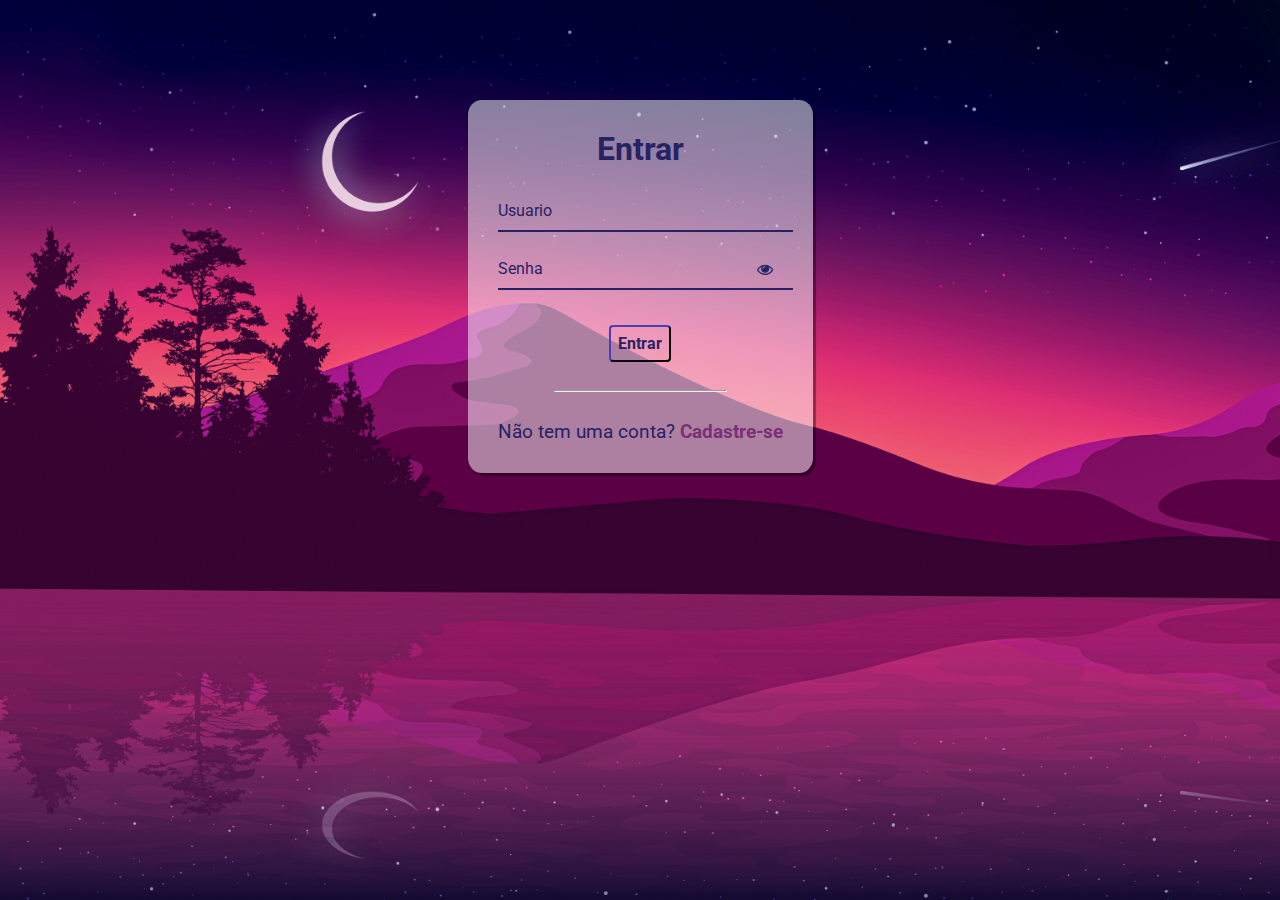
<file: NightNET/html/index.html>
<!DOCTYPE html>
<html lang="pt-br">
  <head>
    <meta charset="UTF-8" />
    <meta http-equiv="X-UA-Compatible" content="IE=edge" />
    <meta name="viewport" content="width=device-width, initial-scale=1.0" />
    <link
      rel="stylesheet"
      href="https://stackpath.bootstrapcdn.com/font-awesome/4.7.0/css/font-awesome.min.css"
    />
    <link rel="stylesheet" href="../css/style.css" />
    <title>Singin</title>
  </head>
  <body>
    <div class="container">
      <div class="card">
        <h1>Entrar</h1>

        <div id="msgError"></div>

        <div class="label-float">
          <input type="text" id="usuario" paceholder="" required />
          <label id="userLabel" for="usuario">Usuario</label>
        </div>

        <div class="label-float">
          <input type="password" id="senha" paceholder="" required />
          <label id="senhaLabel" for="senha">Senha</label>
          <i class="fa fa-eye" aria-hidden="true"></i>
        </div>

        <div class="justify-center">
          <button onclick="entrar()">Entrar</button>
        </div>

        <div class="justify-center">
          <hr />
        </div>

        <p>
          Não tem uma conta?
          <a href="/html/signup.html">
            Cadastre-se
          </a>
        </p>
      </div>
    </div>

    <script src="../js/script.js"></script>
  </body>
</html>
</file>
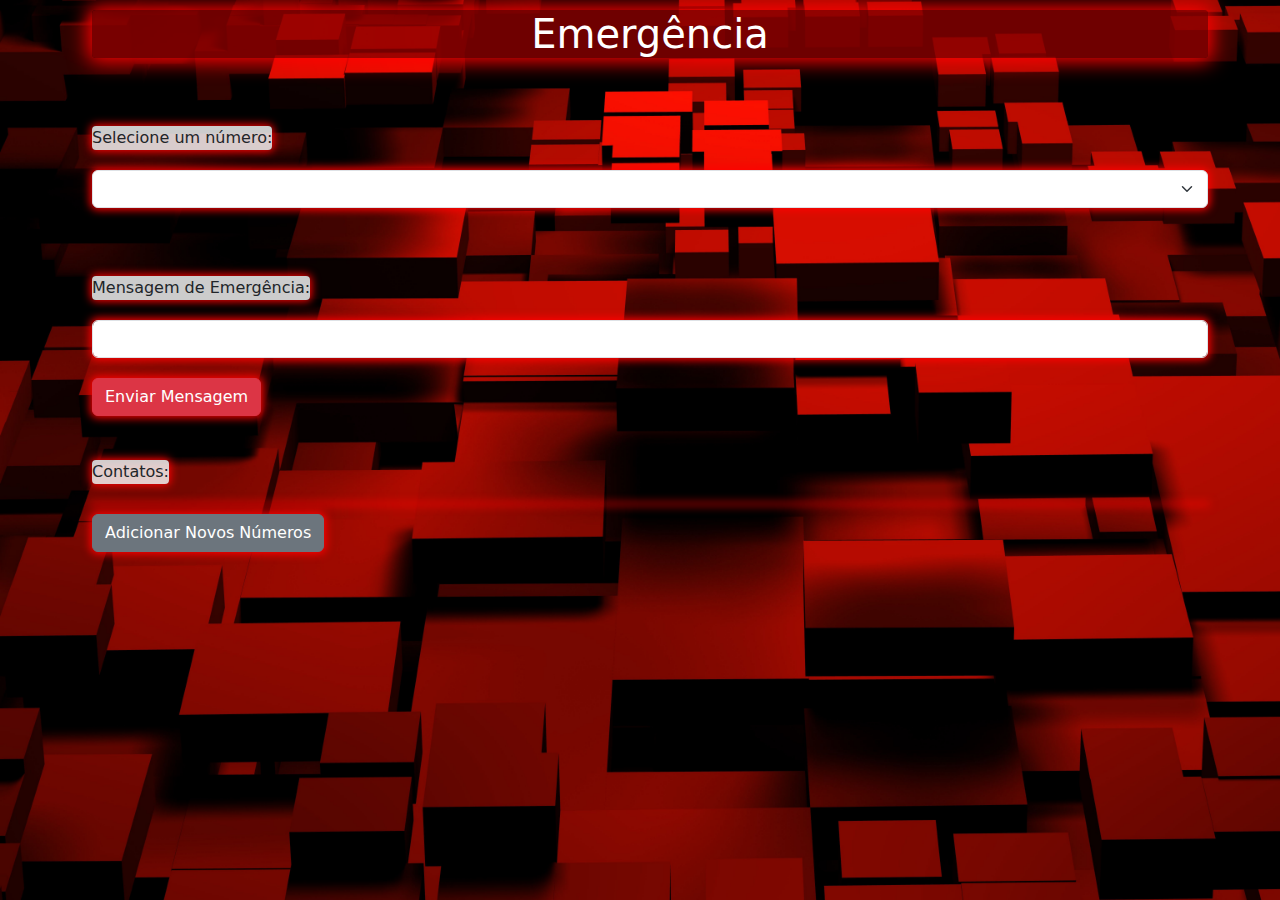
<file: NightNET/NightNET - Entrega Sprint 3 - Melhorado/html/index.html>
<!DOCTYPE html>
<html lang="pt-br">
<head>
    <meta charset="UTF-8">
    <meta name="viewport" content="width=device-width, initial-scale=1.0">
    <title>Mensagem de Emergência</title>
    <link href="https://cdn.jsdelivr.net/npm/bootstrap@5.0.0-beta2/dist/css/bootstrap.min.css" rel="stylesheet">
    <link href="../css/style.css" rel="stylesheet">
</head>
<body>

<div class="container">
    <h1>Emergência</h1>

    <br><br>

    <div class="form-group">
        <label for="numero">Selecione um número:</label>
        <select id="numero" class="form-select custom-select">
            <option value="" disabled selected hidden>Selecione uma opção</option>
            <option value="0">Os Números Adicionados Aparecerão Aqui:</option>
        </select>
    </div>

    <br><br>

    <div class="form-group">
        <label for="inputMensagem">Mensagem de Emergência:</label>
        <input type="text" id="inputMensagem" class="form-control custom-input">
    </div>

    <button onclick="realizarChamada()" class="btn btn-danger">Enviar Mensagem</button>

    <br><br>

    <label>Contatos:</label>
    <ul id="listaNumeros"></ul>

    <a href="adicionarNumeros.html" class="btn btn-secondary" style="margin: 10px; box-shadow: 0 0 0.5em 0.1em red;">Adicionar Novos Números</a>
</div>

<script src="../js/script.js"></script>

</body>
</html>
</file>
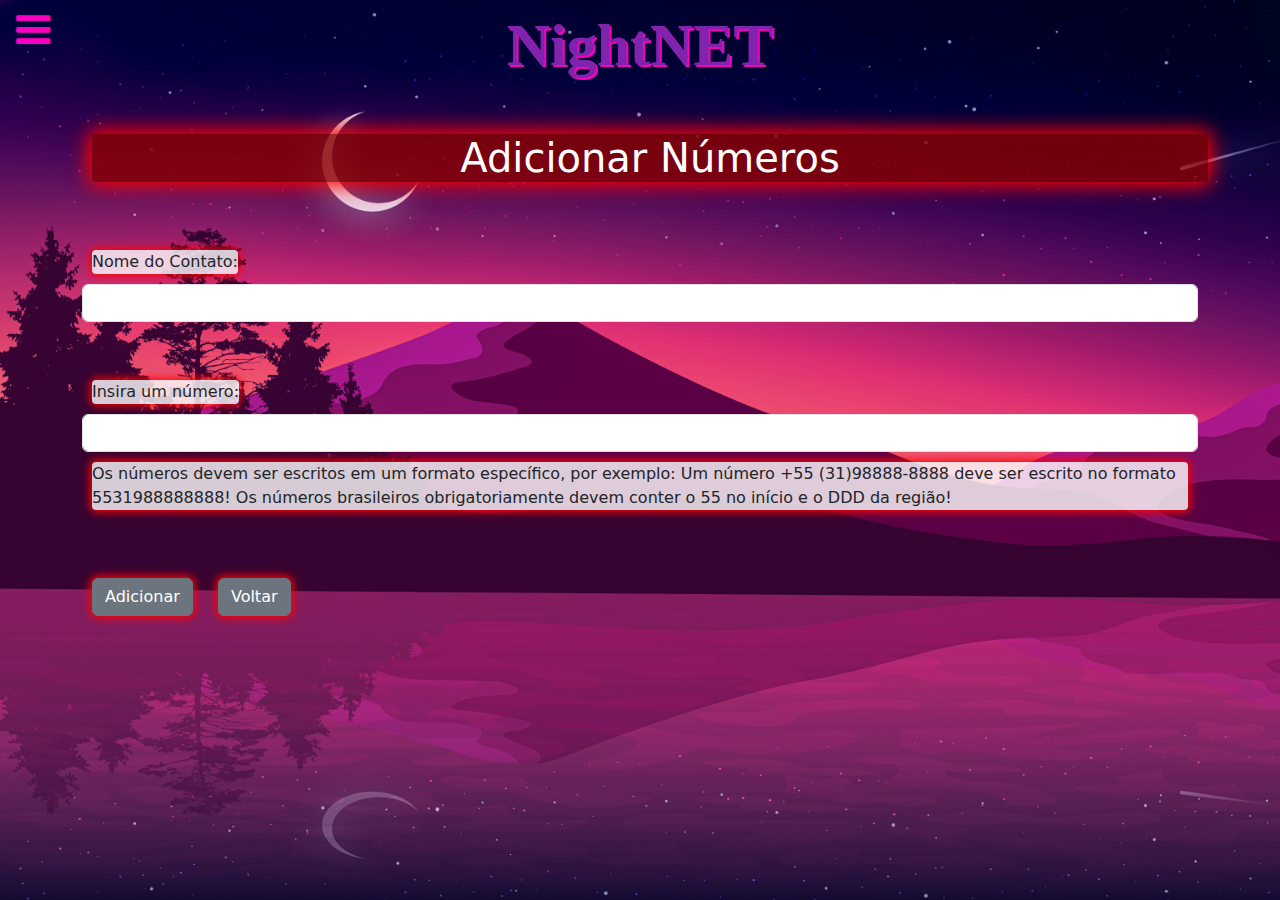
<file: NightNET/html/addnumber.html>
<!DOCTYPE html>
<html lang="pt-br">
<head>
    <meta charset="UTF-8">
    <meta name="viewport" content="width=device-width, initial-scale=1.0">
    <title>Adicionar Números</title>
    <link href="https://cdn.jsdelivr.net/npm/bootstrap@5.0.0-beta2/dist/css/bootstrap.min.css" rel="stylesheet">
    <link rel="stylesheet" href="https://cdnjs.cloudflare.com/ajax/libs/font-awesome/4.7.0/css/font-awesome.min.css">
    <link crossorigin="anonymous" href="https://cdn.jsdelivr.net/npm/bootstrap@5.3.0-alpha3/dist/css/bootstrap.min.css" integrity="sha384-KK94CHFLLe+nY2dmCWGMq91rCGa5gtU4mk92HdvYe+M/SXH301p5ILy+dN9+nJOZ" rel="stylesheet">
    <link href="../css/emergency.css" rel="stylesheet">
    <svg id="blob" viewBox="0 0 200 200" xmlns="http://www.w3.org/2000/svg">
        <path fill="#5A279090" d="M34,-60.2C42.4,-54.1,46.4,-41.6,53.9,-30.5C61.3,-19.4,72.2,-9.7,77.9,3.3C83.6,16.3,84,32.5,76,42.6C67.9,52.6,51.4,56.5,37.3,64.8C23.2,73.2,11.6,86.1,-1.4,88.5C-14.4,90.9,-28.8,82.9,-38.4,71.9C-48,61,-52.7,47.1,-62.2,34.6C-71.6,22.1,-85.8,11.1,-89.3,-2C-92.9,-15.1,-85.8,-30.3,-73.6,-38.1C-61.5,-45.9,-44.2,-46.4,-31.1,-49.7C-18,-53.1,-9,-59.4,1.9,-62.6C12.8,-65.9,25.6,-66.3,34,-60.2Z" transform="translate(100 100)" />
    </svg>
</head>

<header>
    <nav>
      <a href="javascript:void(0);" class="icon" onClick="toggle()">
        <i class="fa fa-bars"></i>
      </a>

      <div id="links">
          <a href="../html/home.html">Página Principal</a>
          <a href="../html/addfriend.html">Adicionar Amigos</a>
          <a href="../html/event.html">Procurar Eventos</a>
          <a href="../html/map.html">Mapa</a>
          <a href="../html/chat.html">Chats</a>
          <a href="../html/emergency.html">Emergência</a>
          <a href="../html/index.html">Logout</a>
      </div>
      
      <div id="name">
        <p>NightNET</p>
      </div>
    </nav>
</header>
<br>
  
<body>
<div class="container">
    <h1>Adicionar Números</h1>

    <br><br>

    <div class="form-group">
        <label for="inputIndice">Nome do Contato:</label>
        <input type="text" id="inputIndice" class="form-control">
    </div>

    <br><br>

    <div class="form-group">
        <label for="inputNumero">Insira um número:</label>
        <input type="text" id="inputNumero" class="form-control">
        <p id="explica">Os números devem ser escritos em um formato específico, por exemplo: Um número +55 (31)98888-8888 deve ser escrito no formato 5531988888888! Os números brasileiros obrigatoriamente devem conter o 55 no início e o DDD da região!</p>
    </div>

    <br><br>

    <button onclick="adicionarNumero()" class="btn btn-secondary">Adicionar</button>

    <a href="../html/emergency.html" class="btn btn-secondary" style="margin: 10px; box-shadow: 0 0 0.5em 0.1em red;">Voltar</a>

    <div class="form-group">
        <label class="noDisplay" for="numero">Selecione um número:</label>
        <select class="noDisplay form-select" id="numero">
            <option value="" disabled selected hidden>Selecione uma opção</option>
            <option value="0">Os Números Adicionados Aparecerão Aqui</option>
        </select>
    </div>

    <br><br>

    <ul class="noDisplay" id="listaNumeros"></ul>
</div>

<script src="../js/script.js"></script>
<script src="../js/emergency.js"></script>
</body>
</html>
</file>
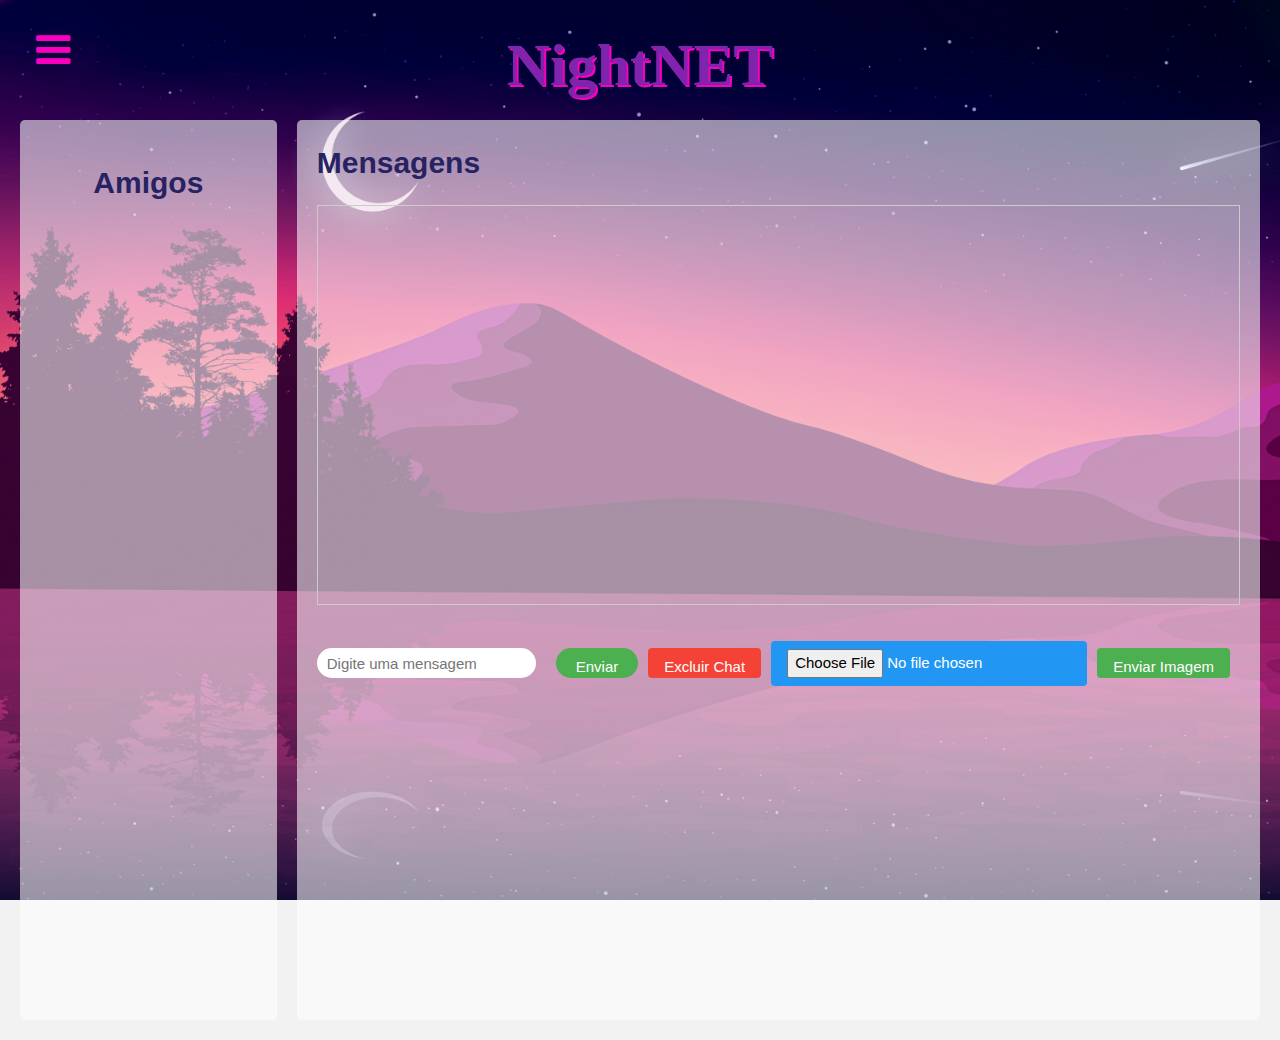
<file: NightNET/html/chat.html>
<!DOCTYPE html>
<html>
<head>
  <title>Chat</title>
  <link rel="stylesheet" href="https://www.w3schools.com/w3css/4/w3.css">
    <link rel="stylesheet" href="https://www.w3schools.com/lib/w3-theme-purle.css">
  <link rel="stylesheet" href="https://cdnjs.cloudflare.com/ajax/libs/font-awesome/4.7.0/css/font-awesome.min.css">
  <link rel="stylesheet" type="text/css" href="../css/chat.css">
  <svg id="blob" viewBox="0 0 200 200" xmlns="http://www.w3.org/2000/svg">
    <path fill="#5A279090" d="M34,-60.2C42.4,-54.1,46.4,-41.6,53.9,-30.5C61.3,-19.4,72.2,-9.7,77.9,3.3C83.6,16.3,84,32.5,76,42.6C67.9,52.6,51.4,56.5,37.3,64.8C23.2,73.2,11.6,86.1,-1.4,88.5C-14.4,90.9,-28.8,82.9,-38.4,71.9C-48,61,-52.7,47.1,-62.2,34.6C-71.6,22.1,-85.8,11.1,-89.3,-2C-92.9,-15.1,-85.8,-30.3,-73.6,-38.1C-61.5,-45.9,-44.2,-46.4,-31.1,-49.7C-18,-53.1,-9,-59.4,1.9,-62.6C12.8,-65.9,25.6,-66.3,34,-60.2Z" transform="translate(100 100)" />
  </svg>
</head>
<header>
  <nav>
    <a href="javascript:void(0);" class="icon" onClick="toggle()">
      <i class="fa fa-bars"></i>
    </a>

    <div id="links">
        <a href="../html/home.html">Página Principal</a>
        <a href="../html/addfriend.html">Adicionar Amigos</a>
        <a href="../html/event.html">Procurar Eventos</a>
        <a href="../html/map.html">Mapa</a>
        <a href="../html/chat.html">Chats</a>
        <a href="../html/emergency.html">Emergência</a>
        <a href="../html/index.html">Logout</a>
    </div>
    
    <div id="name">
      <p>NightNET</p>
    </div>
  </nav>
</header>
<body>
  <div class="container">
    <div class="sidebar" style="background-color: #ffffff90;">
      <div class="profile">
      </div>
      <h1 style="font-weight: bolder; font-size: 30px; text-align: center; font-family: 'Arial', sans-serif; color: #272262;">Amigos</h1>
      <ul style="font-weight: bolder; font-size: 20px; font-family: 'Arial', sans-serif; color: #5A2790;" id="friendList"></ul>
    </div>

    <div class="main" style="background-color: #ffffff90;">
      <div class="header">
        <div class="call-buttons">
          <h1 style="font-weight: bolder; font-size: 30px; text-align: center; font-family: 'Arial', sans-serif; color: #272262;">Mensagens</h1> 
        </div>
      </div>
      <div id="messages"></div>

      <div id="messageInputContainer">
        <input type="text" id="messageInput" placeholder="Digite uma mensagem">
        <button class="w3-button w3-green w3-section w3-round" id="sendButton">Enviar</button>
        <button class="w3-button w3-red w3-section w3-round" style="margin: 10px;" id="deleteChatButton" data-friend-name="">Excluir Chat</button>
        <input class="w3-button w3-blue w3-section w3-round" type="file" id="imageInput" accept="image/*">
        <button class="w3-button w3-green w3-section w3-round" id="sendImageButton" style="margin: 10px;">Enviar Imagem</button>
      </div>
    </div>
  </div>

  <script src="../js/addfriend.js"></script>
  <script src="../js/chat.js"></script>
</body>
</html>
</file>
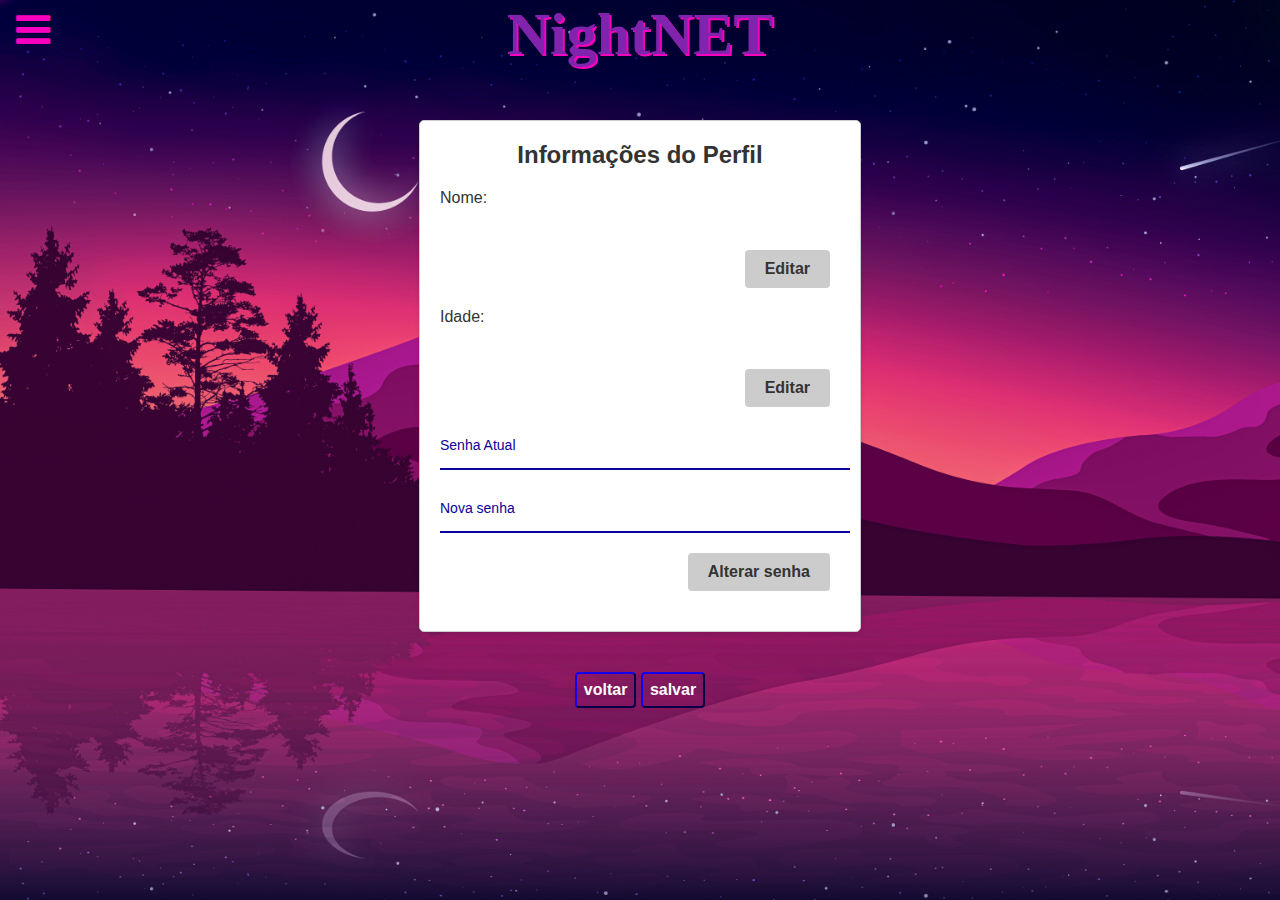
<file: NightNET/html/edit.html>
<!DOCTYPE html>
<html>
<head>
    <link rel="stylesheet" href="../css/edit.css" />
    <title>Perfil</title>
    <link rel="stylesheet" href="https://cdnjs.cloudflare.com/ajax/libs/font-awesome/4.7.0/css/font-awesome.min.css">
    <svg id="blob" viewBox="0 0 200 200" xmlns="http://www.w3.org/2000/svg">
        <path fill="#5A279090" d="M34,-60.2C42.4,-54.1,46.4,-41.6,53.9,-30.5C61.3,-19.4,72.2,-9.7,77.9,3.3C83.6,16.3,84,32.5,76,42.6C67.9,52.6,51.4,56.5,37.3,64.8C23.2,73.2,11.6,86.1,-1.4,88.5C-14.4,90.9,-28.8,82.9,-38.4,71.9C-48,61,-52.7,47.1,-62.2,34.6C-71.6,22.1,-85.8,11.1,-89.3,-2C-92.9,-15.1,-85.8,-30.3,-73.6,-38.1C-61.5,-45.9,-44.2,-46.4,-31.1,-49.7C-18,-53.1,-9,-59.4,1.9,-62.6C12.8,-65.9,25.6,-66.3,34,-60.2Z" transform="translate(100 100)" />
    </svg>
</head>
<header>
    <nav>
      <a href="javascript:void(0);" class="icon" onClick="toggle()">
        <i class="fa fa-bars"></i>
      </a>

      <div id="links">
          <a href="../html/home.html">Página Principal</a>
          <a href="../html/addfriend.html">Adicionar Amigos</a>
          <a href="../html/event.html">Procurar Eventos</a>
          <a href="../html/map.html">Mapa</a>
          <a href="../html/chat.html">Chats</a>
          <a href="../html/emergency.html">Emergência</a>
          <a href="../html/index.html">Logout</a>
      </div>
      
      <div id="name">
        <p>NightNET</p>
      </div>
    </nav>
</header>
<body>
    <div class="profile">
        <h2>Informações do Perfil</h2>

        <div class="field-container">
            <label for="nome">Nome:</label>
            <span id="nome"></span>
            <button onclick="editField('nome')">Editar</button>
        </div>

        <div class="field-container">
            <label for="idade">Idade:</label>
            <span id="idade"></span>
            <button onclick="editField('idade')">Editar</button>
        </div>

        <div class="field-container">
            <div class="label-float">
                <label id="senhaV">Senha Atual</label>
                <input type="text" id="senhaAtual" placeholder="" required />
            </div>
        </div>

        <div class="field-container">
            <div class="label-float">
                <label id="senhaN">Nova senha</label>
                <input type="text" id="senhaNova" placeholder="" required />
            </div>
        </div>

        <button onclick="senha()">Alterar senha</button>
    </div>

    <div class="centralizar-botoes">
        <button onclick="voltar()" style="color: #FFF;">voltar</button>
        <button onclick="salvar()" style="color: #FFF;">salvar</button>
    </div>
      

    <script src="../js/edit.js"></script>
</body>
</html>
</file>
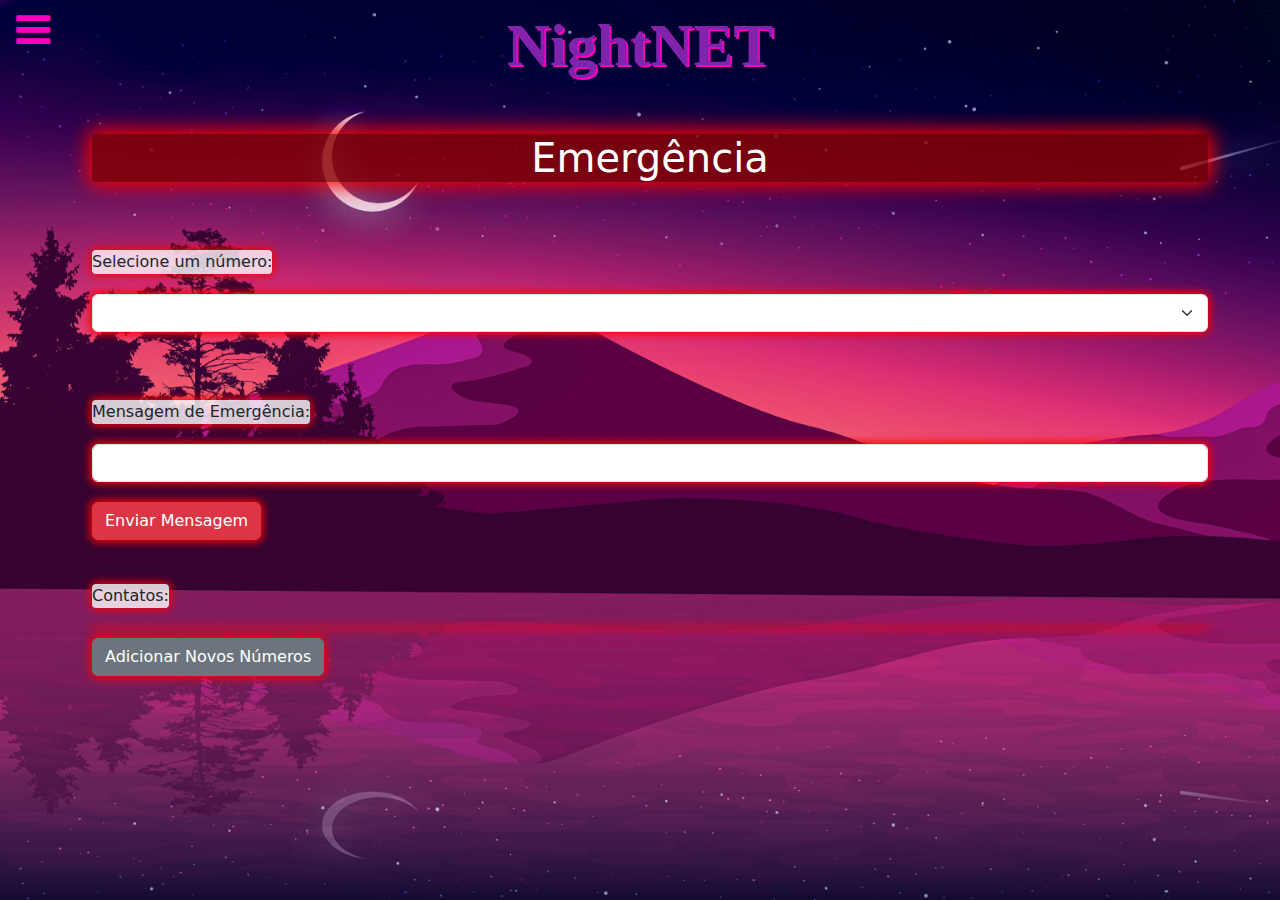
<file: NightNET/html/emergency.html>
<!DOCTYPE html>
<html lang="pt-br">
<head>
    <meta charset="UTF-8">
    <meta name="viewport" content="width=device-width, initial-scale=1.0">
    <title>Mensagem de Emergência</title>
    <link href="https://cdn.jsdelivr.net/npm/bootstrap@5.0.0-beta2/dist/css/bootstrap.min.css" rel="stylesheet">
    <link href="../css/emergency.css" rel="stylesheet">
    <link rel="stylesheet" href="https://cdnjs.cloudflare.com/ajax/libs/font-awesome/4.7.0/css/font-awesome.min.css">
    <link crossorigin="anonymous" href="https://cdn.jsdelivr.net/npm/bootstrap@5.3.0-alpha3/dist/css/bootstrap.min.css" integrity="sha384-KK94CHFLLe+nY2dmCWGMq91rCGa5gtU4mk92HdvYe+M/SXH301p5ILy+dN9+nJOZ" rel="stylesheet">
    <svg id="blob" viewBox="0 0 200 200" xmlns="http://www.w3.org/2000/svg">
        <path fill="#5A279090" d="M34,-60.2C42.4,-54.1,46.4,-41.6,53.9,-30.5C61.3,-19.4,72.2,-9.7,77.9,3.3C83.6,16.3,84,32.5,76,42.6C67.9,52.6,51.4,56.5,37.3,64.8C23.2,73.2,11.6,86.1,-1.4,88.5C-14.4,90.9,-28.8,82.9,-38.4,71.9C-48,61,-52.7,47.1,-62.2,34.6C-71.6,22.1,-85.8,11.1,-89.3,-2C-92.9,-15.1,-85.8,-30.3,-73.6,-38.1C-61.5,-45.9,-44.2,-46.4,-31.1,-49.7C-18,-53.1,-9,-59.4,1.9,-62.6C12.8,-65.9,25.6,-66.3,34,-60.2Z" transform="translate(100 100)" />
    </svg>
</head>

<header>
  <nav>
    <a href="javascript:void(0);" class="icon" onClick="toggle()">
      <i class="fa fa-bars"></i>
    </a>

    <div id="links">
        <a href="../html/home.html">Página Principal</a>
        <a href="../html/addfriend.html">Adicionar Amigos</a>
        <a href="../html/event.html">Procurar Eventos</a>
        <a href="../html/map.html">Mapa</a>
        <a href="../html/chat.html">Chats</a>
        <a href="../html/emergency.html">Emergência</a>
        <a href="../html/index.html">Logout</a>
    </div>
    
    <div id="name">
      <p>NightNET</p>
    </div>
  </nav>
</header>
<br>

<div class="container">
    <h1>Emergência</h1>

    <br><br>

    <div class="form-group">
        <label for="numero">Selecione um número:</label>
        <select id="numero" class="form-select custom-select">
            <option value="" disabled selected hidden>Selecione uma opção</option>
            <option value="0">Os Números Adicionados Aparecerão Aqui:</option>
        </select>
    </div>

    <br><br>

    <div class="form-group">
        <label for="inputMensagem">Mensagem de Emergência:</label>
        <input type="text" id="inputMensagem" class="form-control custom-input">
    </div>

    <button onclick="realizarChamada()" class="btn btn-danger">Enviar Mensagem</button>

    <br><br>

    <label>Contatos:</label>
    <ul id="listaNumeros"></ul>

    <a href="addnumber.html" class="btn btn-secondary" style="margin: 10px; box-shadow: 0 0 0.5em 0.1em red;">Adicionar Novos Números</a>
</div>

<script src="../js/script.js"></script>
<script src="../js/emergency.js"></script>

</body>
</html>
</file>
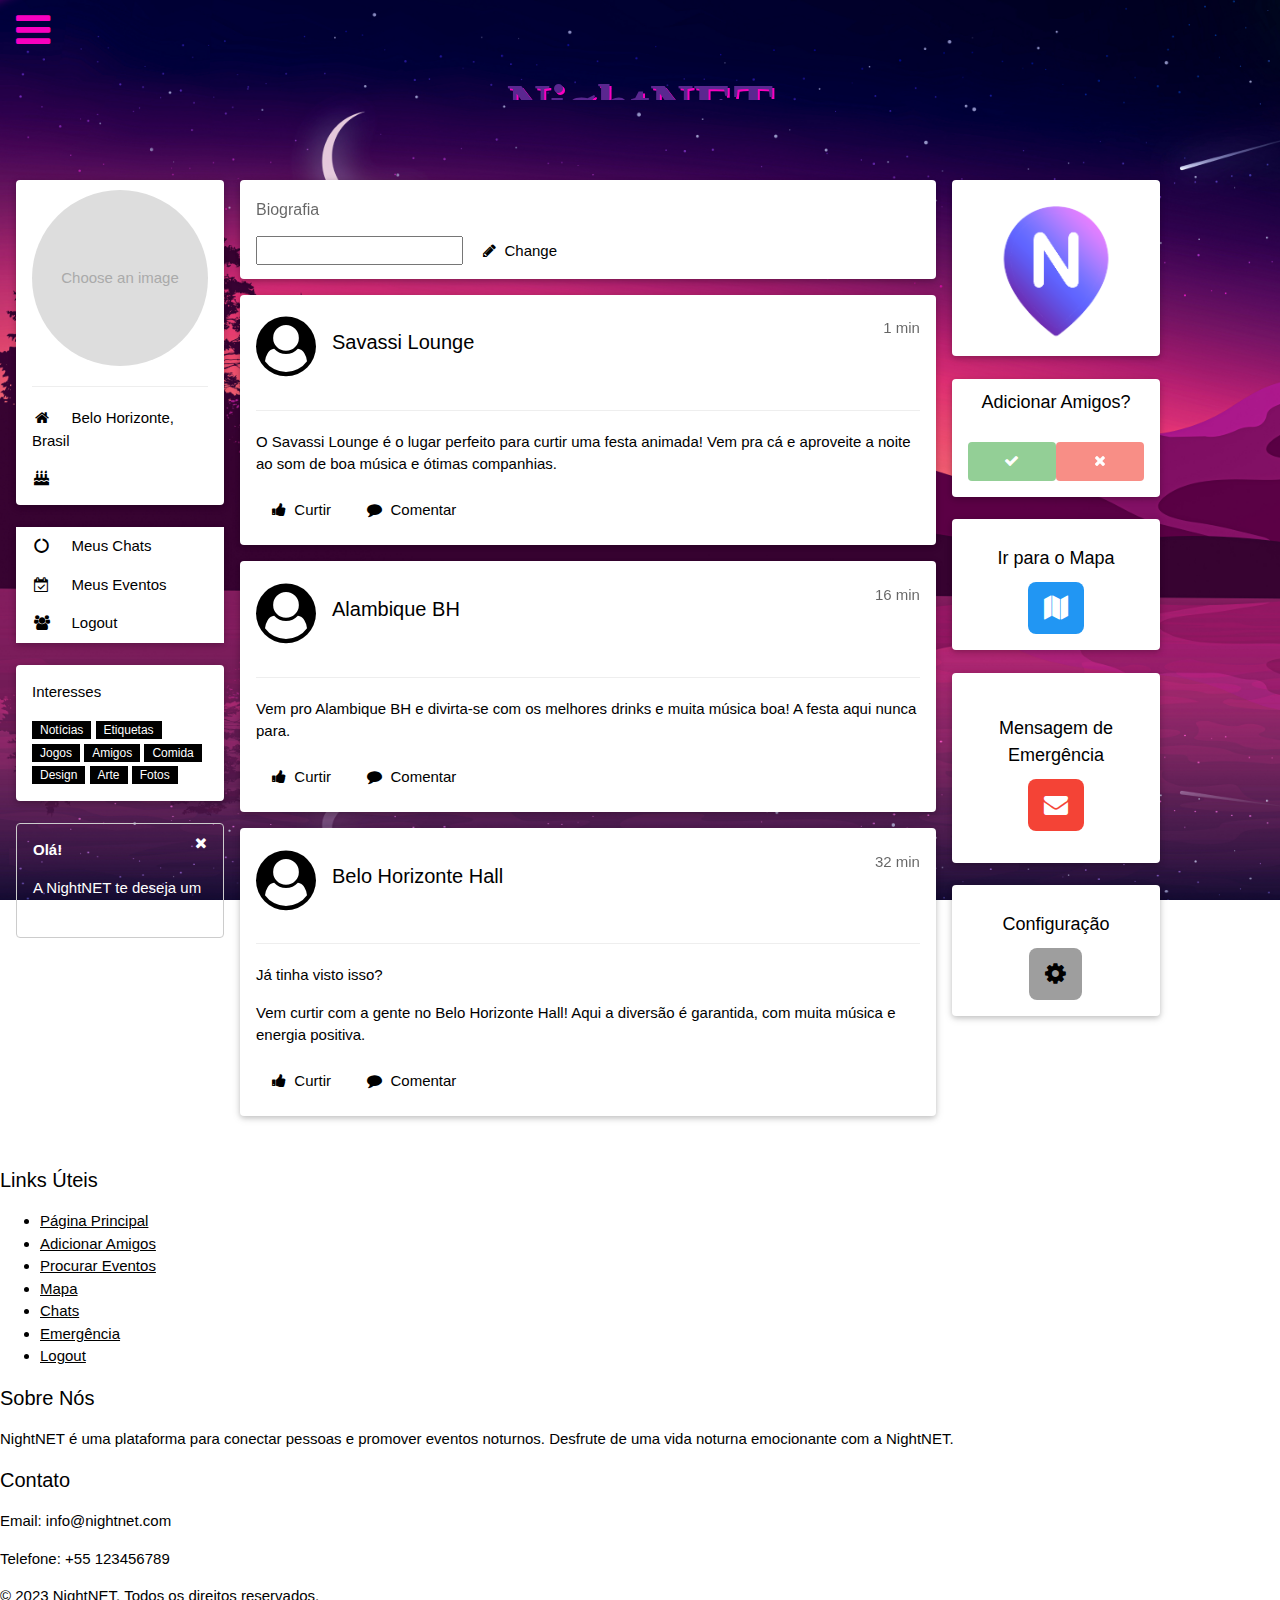
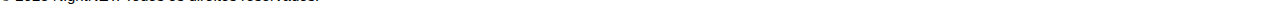
<file: NightNET/html/home.html>
<!DOCTYPE html>
<html lang="pt-br">
<head>
    <title>[Nightnet Perfil]</title>
    <meta charset="UTF-8">
    <meta name="viewport" content="width=device-width, initial-scale=1">
    <link rel="stylesheet" type="text/css" href="../css/home.css">
    <link rel="stylesheet" href="https://www.w3schools.com/w3css/4/w3.css">
    <link rel="stylesheet" href="https://www.w3schools.com/lib/w3-theme-purle.css">
    <link rel="stylesheet" href="https://fonts.googleapis.com/css?family=Open+Sans">
    <link rel="stylesheet" href="https://cdnjs.cloudflare.com/ajax/libs/font-awesome/4.7.0/css/font-awesome.min.css">
    <link crossorigin="anonymous" href="https://cdn.jsdelivr.net/npm/bootstrap@5.3.0-alpha3/dist/css/bootstrap.min.css" integrity="sha384-KK94CHFLLe+nY2dmCWGMq91rCGa5gtU4mk92HdvYe+M/SXH301p5ILy+dN9+nJOZ" rel="stylesheet">
    <style>
        html, body, h1, h2, h3, h4, h5 {
            font-family: "[Open Sans](poe://www.poe.com/_api/key_phrase?phrase=Open%20Sans&prompt=Tell%20me%20more%20about%20Open%20Sans.)", sans-serif
        }
    </style>
    <svg id="blob" viewBox="0 0 200 200" xmlns="http://www.w3.org/2000/svg">
        <path fill="#5A279090" d="M34,-60.2C42.4,-54.1,46.4,-41.6,53.9,-30.5C61.3,-19.4,72.2,-9.7,77.9,3.3C83.6,16.3,84,32.5,76,42.6C67.9,52.6,51.4,56.5,37.3,64.8C23.2,73.2,11.6,86.1,-1.4,88.5C-14.4,90.9,-28.8,82.9,-38.4,71.9C-48,61,-52.7,47.1,-62.2,34.6C-71.6,22.1,-85.8,11.1,-89.3,-2C-92.9,-15.1,-85.8,-30.3,-73.6,-38.1C-61.5,-45.9,-44.2,-46.4,-31.1,-49.7C-18,-53.1,-9,-59.4,1.9,-62.6C12.8,-65.9,25.6,-66.3,34,-60.2Z" transform="translate(100 100)" />
    </svg>
</head>

<header>
    <nav>
      <a href="javascript:void(0);" class="icon" onClick="toggle()">
        <i class="fa fa-bars"></i>
      </a>

      <div id="links">
          <a href="../html/home.html">Página Principal</a>
          <a href="../html/addfriend.html">Adicionar Amigos</a>
          <a href="../html/event.html">Procurar Eventos</a>
          <a href="../html/map.html">Mapa</a>
          <a href="../html/chat.html">Chats</a>
          <a href="../html/emergency.html">Emergência</a>
          <a href="../html/index.html">Logout</a>
      </div>
      
      <div id="name">
        <p>NightNET</p>
      </div>
    </nav>
</header>

<body class="corpo"> 
    
    <div id="navDemo" class="w3-bar-block w3-theme-d3 w3-hide w3-hide-large w3-hide-medium w3-large"> <a href="#"
            class="w3-bar-item w3-button w3-padding-large">Link 1</a> <a href="#"
            class="w3-bar-item w3-button w3-padding-large">Link 2</a> <a href="#"
            class="w3-bar-item w3-button w3-padding-large">Link 3</a> <a href="#"
            class="w3-bar-item w3-button w3-padding-large">Minha Conta</a> </div> 
    <div class="w3-container w3-content" style="max-width:1400px;margin-top:80px">
        
        <div class="w3-row">
            
            <div class="w3-col m2"> 
                <div class="w3-card w3-round w3-white">
                    <div class="w3-container">
                        <h3 id= "MeuPerfil" class="w3-center"></h3>
              
                        <label class="picture" for="picture__input" tabIndex="0">
                            <span class="picture__image"></span>
                          </label>
                          
                          <input type="file" name="picture__input" id="picture__input">
                        <hr>
                        <p><i class="fa fa-home fa-fw w3-margin-right w3-text-theme"></i> Belo Horizonte, Brasil</p>
                        <p><i class="fa fa-birthday-cake fa-fw w3-margin-right w3-text-theme"></i><h8 id="Idade"></h8></p>
                       
                    </div>
                </div> <br> 
                <div class="w3-card w3-round">
                    <div class="w3-white"> <button onclick="myFunction('Demo1')"
                            class="w3-button w3-block w3-theme-l1 w3-left-align"><i
                                class="fa fa-circle-o-notch fa-fw w3-margin-right"></i> Meus Chats</button>
                        <div id="Demo1" class="w3-hide w3-container">
                            <a href="../html/chat.html">
                                <button class="w3-button w3-green w3-round">Ir Para Chats</button>
                            </a>
                        </div> <button onclick="myFunction('Demo2')"
                            class="w3-button w3-block w3-theme-l1 w3-left-align"><i
                                class="fa fa-calendar-check-o fa-fw w3-margin-right"></i> Meus Eventos</button>
                        <div id="Demo2" class="w3-hide w3-container">
                            <a href="../html/event.html">
                                <button class="w3-button w3-purple w3-round">Ir Para Eventos</button>
                            </a>
                        </div> <button onclick="myFunction('Demo3')"
                            class="w3-button w3-block w3-theme-l1 w3-left-align"><i
                                class="fa fa-users fa-fw w3-margin-right"></i> Logout</button>
                        <div id="Demo3" class="w3-hide w3-container">
                            <div class="w3-row-padding">
                                <a href="../html/index.html">
                                    <button class="w3-button w3-red w3-round">Sair</button>
                                </a>
                            </div>
                        </div>
                    </div>
                </div> <br> 
                <div class="w3-card w3-round w3-white w3-hide-small">
                    <div class="w3-container">
                        <p>Interesses</p>
                        <p>
                            <span class="w3-tag w3-small w3-theme-d5 selectable">Notícias</span>
                            <span class="w3-tag w3-small w3-theme-d3 selectable">Etiquetas</span>
                            <span class="w3-tag w3-small w3-theme-d1 selectable">Jogos</span>
                            <span class="w3-tag w3-small w3-theme-d1 selectable">Amigos</span>
                            <span class="w3-tag w3-small w3-theme-l2 selectable">Comida</span>
                            <span class="w3-tag w3-small w3-theme-l3 selectable">Design</span>
                            <span class="w3-tag w3-small w3-theme-l4 selectable">Arte</span>
                            <span class="w3-tag w3-small w3-theme-l5 selectable">Fotos</span>
                        </p>
                    </div>
                </div>
                
                <style>
                    .selectable {
                        cursor: pointer;
                    }
                
                    .selected {
                        background-color: purple;
                        color: white;
                    }
                </style>
                
                <script>
                    var selectableTags = document.getElementsByClassName('selectable');
                
                    function toggleSelected() {
                        this.classList.toggle('selected');
                    }
                
                    for (var i = 0; i < selectableTags.length; i++) {
                        selectableTags[i].addEventListener('click', toggleSelected);
                    }
                </script>
                 <br>
               
                 <div class="w3-container w3-display-container w3-round w3-theme-l4 w3-border w3-theme-border w3-margin-bottom w3-hide-small" style="color: black;">
                    <span onclick="this.parentElement.style.display='none'" class="w3-button w3-theme-l3 w3-display-topright">
                        <i class="fa fa-remove" style="color: #ffffff;"></i>
                    </span>
                    <p style="color: #ffffff;"><strong>Olá!</strong></p>
                    <p style="color: #ffffff;">A NightNET te deseja um bom dia!</p>
                </div>
                

                
            </div>

            
            <div class="w3-col m7">

                <div class="w3-row-padding">
                    <div class="w3-col m12">
                        <div class="w3-card w3-round w3-white">
                            <div class="w3-container w3-padding">
                                <h6 class="w3-opacity" id="bio">Biografia </h6>
                                <input type="text" id="biografia">
                                <button type="button" class="w3-button w3-theme" id="botao"><i class="fa fa-pencil"></i>
                                    &nbsp;Change</button>
                            </div>
                        </div>
                    </div>
                </div>

                <div class="w3-container w3-card w3-white w3-round w3-margin"><br>
                    <i class="fa fa-user-circle w3-left w3-margin-right" style="font-size:60px"></i>
                    <span class="w3-right w3-opacity">1 min</span>
                    <h4>Savassi Lounge</h4><br>
                    <hr class="w3-clear">
                    <p>O Savassi Lounge é o lugar perfeito para curtir uma festa animada! Vem pra cá e aproveite a noite ao som de boa música e ótimas companhias.</p>
                    <div class="w3-row-padding" style="margin:0 -16px">
                    </div>
                    <button type="button" class="w3-button w3-theme-d1 w3-margin-bottom w3-round" id="like-button-0" onclick="likePost(0)"><i class="fa fa-thumbs-up"></i>
                        &nbsp;Curtir</button>
                    <button type="button" class="w3-button w3-theme-d2 w3-margin-bottom w3-round" onclick="commentPost(0)"><i class="fa fa-comment"></i>
                        &nbsp;Comentar</button>
                    <div id="comments-0"></div>
                </div>
                
                <div class="w3-container w3-card w3-white w3-round w3-margin"><br>
                    <i class="fa fa-user-circle w3-left w3-margin-right" style="font-size:60px"></i>
                    <span class="w3-right w3-opacity">16 min</span>
                    <h4>Alambique BH</h4><br>
                    <hr class="w3-clear">
                    <p>Vem pro Alambique BH e divirta-se com os melhores drinks e muita música boa! A festa aqui nunca para.</p>
                    <button type="button" class="w3-button w3-theme-d1 w3-margin-bottom w3-round" id="like-button-1" onclick="likePost(1)"><i class="fa fa-thumbs-up"></i>
                        &nbsp;Curtir</button>
                    <button type="button" class="w3-button w3-theme-d2 w3-margin-bottom w3-round" onclick="commentPost(1)"><i class="fa fa-comment"></i>
                        &nbsp;Comentar</button>
                    <div id="comments-1"></div>
                </div>
                
                <div class="w3-container w3-card w3-white w3-round w3-margin"><br>
                    <i class="fa fa-user-circle w3-left w3-margin-right" style="font-size:60px"></i>
                    <span class="w3-right w3-opacity">32 min</span>
                    <h4>Belo Horizonte Hall</h4><br>
                    <hr class="w3-clear">
                    <p>Já tinha visto isso?</p>
                    <p>Vem curtir com a gente no Belo Horizonte Hall! Aqui a diversão é garantida, com muita música e energia positiva.</p>
                    <button type="button" class="w3-button w3-theme-d1 w3-margin-bottom w3-round" id="like-button-2" onclick="likePost(2)"><i class="fa fa-thumbs-up"></i>
                        &nbsp;Curtir</button>
                    <button type="button" class="w3-button w3-theme-d2 w3-margin-bottom w3-round" onclick="commentPost(2)"><i class="fa fa-comment"></i>
                        &nbsp;Comentar</button>
                    <div id="comments-2"></div>
                </div>                               
            </div>

            <script>
                function likePost(postIndex) {
  var likeButton = document.getElementById('like-button-' + postIndex);
  likeButton.classList.toggle('w3-liked');
  console.log('Post', postIndex, 'curtido!');
}

              
                function commentPost(postIndex) {
                  // Lógica para adicionar um comentário
                  // Aqui você pode criar um campo de entrada de texto para o usuário digitar o comentário e, em seguida, exibi-lo junto com o horário atual
                  var commentInput = prompt('Digite seu comentário:');
                  if (commentInput !== null && commentInput !== '') {
                    var currentTime = new Date().toLocaleTimeString();
                    var commentsDiv = document.getElementById('comments-' + postIndex);
                    var commentElement = document.createElement('p');
                    commentElement.innerHTML = '<strong>Comentário às ' + currentTime + ':</strong> ' + commentInput;
                    commentsDiv.appendChild(commentElement);
                  }
                }
              </script>

           
            <div class="w3-col m2">
                <div class="w3-card w3-round w3-white w3-center">
                    <div class="w3-container">
                        <img src="../img/logo.png" style="width: 100%;">
                    </div>
                </div>
                <br>

                <div class="w3-card w3-round w3-white w3-center">
<div class="w3-container">
  <div id="peopleButtonContainer"></div>
  <h5 id="addText">Adicionar Amigos?</h5>
  <div class="w3-row w3-opacity">
    <div class="w3-half">
      <button id="acceptButton" class="w3-button w3-block w3-green w3-section w3-round" title="Accept"><i class="fa fa-check"></i></button>
    </div>
    <div class="w3-half">
      <button id="declineButton" class="w3-button w3-block w3-red w3-section w3-round" title="Decline"><i class="fa fa-remove"></i></button>
    </div>
  </div>
  </div>
</div>

<script>
    document.getElementById("acceptButton").addEventListener("click", function() {
      window.location.href = "addfriend.html";
    });
  
    document.getElementById("declineButton").addEventListener("click", function() {
      var buttonContainer = document.getElementById("peopleButtonContainer");
  
      // Remover os botões existentes
      var addText = document.getElementById("addText");
      var acceptButton = document.getElementById("acceptButton");
      var declineButton = document.getElementById("declineButton");
      addText.parentNode.removeChild(addText);
      acceptButton.parentNode.removeChild(acceptButton);
      declineButton.parentNode.removeChild(declineButton);
  
      // Criar o novo botão com o ícone de pessoas
      var text = document.createElement("p");
      var peopleButton = document.createElement("button");
      peopleButton.className = "w3-button w3-block w3-blue w3-section w3-round";
      peopleButton.title = "People";
      peopleButton.addEventListener("click", function() {
      window.location.href = "addFriend.html";
      });

      var peopleIcon = document.createElement("i");
      peopleIcon.className = "fa fa-users";
      peopleButton.appendChild(peopleIcon);
      buttonContainer.appendChild(peopleButton);
    });
  </script>
       
                <br>

                <div class="w3-card w3-round w3-white w3-padding-16 w3-center">
                    <h5>Ir para o Mapa</h5>
                    <button class="w3-button w3-blue w3-round-large w3-xlarge" onclick="location.href='map.html'">
                    <i class="fa fa-map w3-text-white"></i>
                    </button>                                                          
                </div>
                <br>

                <div class="w3-card w3-round w3-white w3-padding-32 w3-center">
                    <h5>Mensagem de Emergência</h5>
                    <button class="w3-button w3-red w3-round-large w3-xlarge" onclick="location.href='emergency.html'">
                        <i class="fa fa-envelope w3-text-white"></i>
                    </button>
                </div>

                <br>

                <div class="w3-card w3-round w3-white w3-padding-16 w3-center">
                    <h5>Configuração</h5>
                    <button class="w3-button w3-grey w3-round-large w3-xlarge" onclick="location.href='edit.html'">
                        <i class="fa fa-cog"></i>
                    </button>                                                          
                </div>
                
                <br>
                
                

               
            </div>

           
        </div>

        <script src="../js/script.js"></script>
        <script src="../js/home.js"></script>
        <script src="../js/signup.js"></script>
    </div>
    <br>

</body>

<footer class="bg-light py-4">
    <div class="container">
        <div class="row">
            <div class="col-md-4">
                <h4>Links Úteis</h4>
                <ul class="list-unstyled">
                    <li><a href="../html/home.html">Página Principal</a></li>
                    <li><a href="../html/addfriend.html">Adicionar Amigos</a></li>
                    <li><a href="/html/event.html">Procurar Eventos</a></li>
                    <li><a href="../html/map.html">Mapa</a></li>
                    <li><a href="../html/chat.html">Chats</a></li>
                    <li><a href="../html/emergency.html">Emergência</a></li>
                    <li><a href="../html/index.html">Logout</a></li>
                </ul>
            </div>
            <div class="col-md-4">
                <h4>Sobre Nós</h4>
                <p>NightNET é uma plataforma para conectar pessoas e promover eventos noturnos. Desfrute de uma vida noturna emocionante com a NightNET.</p>
            </div>
            <div class="col-md-4">
                <h4>Contato</h4>
                <p>Email: info@nightnet.com</p>
                <p>Telefone: +55 123456789</p>
            </div>
        </div>
    </div>
    <div class="bg-dark text-white py-2">
        <div class="container">
            <p class="m-0 text-center">© 2023 NightNET. Todos os direitos reservados.</p>
        </div>
    </div>
</footer>

</html>
</file>
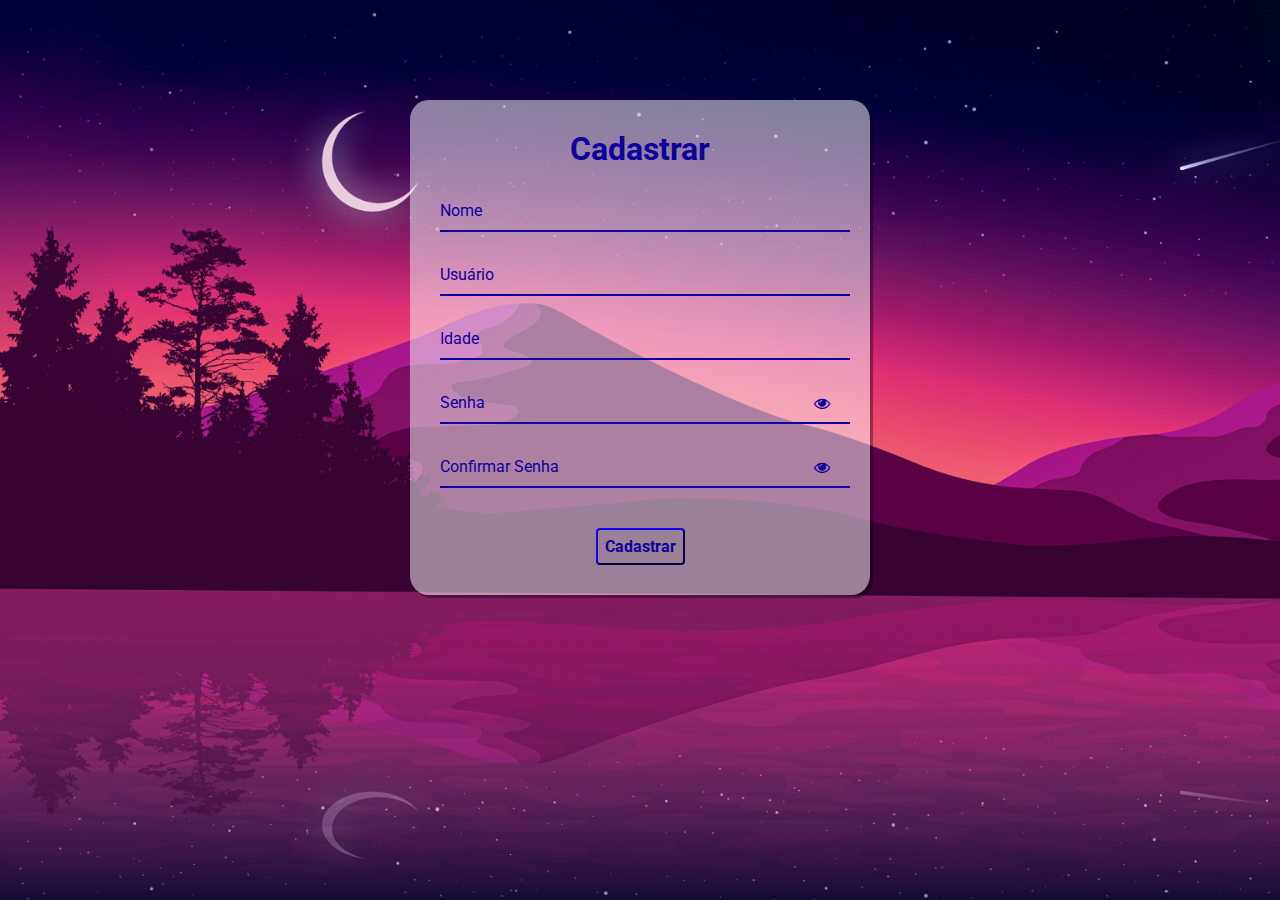
<file: NightNET/html/signup.html>
<!DOCTYPE html>
<html lang="pt-br">
  <head>
    <meta charset="UTF-8" />
    <meta http-equiv="X-UA-Compatible" content="IE=edge" />
    <meta name="viewport" content="width=device-width, initial-scale=1.0" />
    <link
      rel="stylesheet"
      href="https://stackpath.bootstrapcdn.com/font-awesome/4.7.0/css/font-awesome.min.css"
    />
    <link rel="stylesheet" href="../css/signup.css" />
    <title>Singup</title>
  </head>
  <body>
    <div class="container">
      <div class="card">
        <h1>Cadastrar</h1>

        <div id="msgError"></div>
        <div id="msgSuccess"></div>

        <div class="label-float">
          <input type="text" id="nome" placeholder=" " required />
          <label id="labelNome" for="nome">Nome</label>
        </div>

        <div class="label-float">
          <input type="text" id="usuario" placeholder=" " required />
          <label id="labelUsuario" for="usuario">Usuário</label>
        </div>

        <div class="label-float">
          <input type="text" id="idade" placeholder=" " required />
          <label id="labelIdade" for="idade">Idade</label>
        </div>

        <div class="label-float">
          <input type="password" id="senha" placeholder=" " required />
          <label id="labelSenha" for="senha">Senha</label>
          <i id="verSenha" class="fa fa-eye" aria-hidden="true"></i>
        </div>

        <div class="label-float">
          <input type="password" id="confirmSenha" placeholder=" " required />
          <label id="labelConfirmSenha" for="confirmSenha"
            >Confirmar Senha</label
          >
          <i id="verConfirmSenha" class="fa fa-eye" aria-hidden="true"></i>
        </div>

        <div class="justify-center">
          <button onclick="cadastrar()">Cadastrar</button>
        </div>
      </div>
    </div>

    <script src="../js/signup.js"></script>
  </body>
</html>
</file>
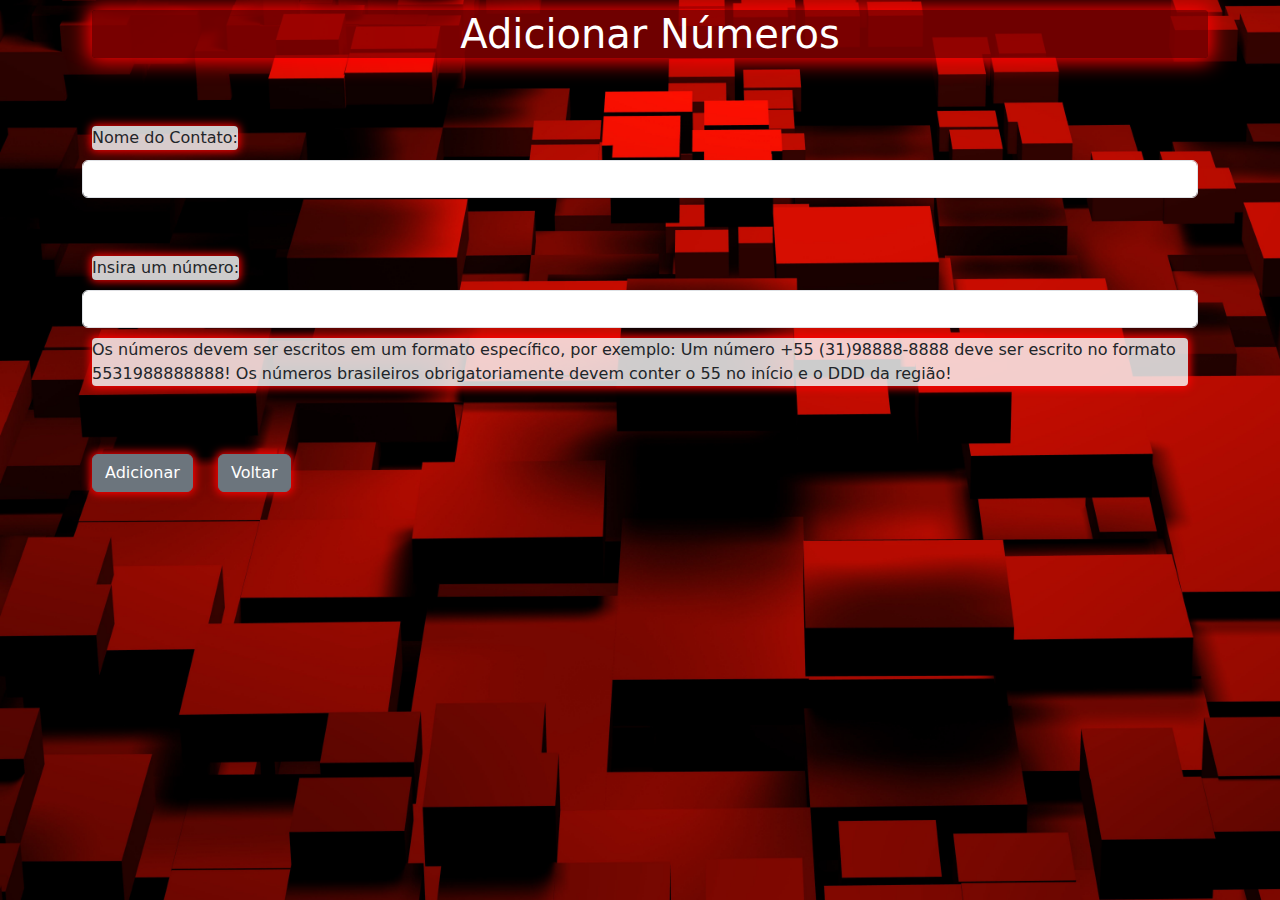
<file: NightNET/NightNET - Entrega Sprint 3 - Melhorado/html/adicionarNumeros.html>
<!DOCTYPE html>
<html lang="pt-br">
<head>
    <meta charset="UTF-8">
    <meta name="viewport" content="width=device-width, initial-scale=1.0">
    <title>Adicionar Números</title>
    <link href="https://cdn.jsdelivr.net/npm/bootstrap@5.0.0-beta2/dist/css/bootstrap.min.css" rel="stylesheet">
    <link href="../css/style.css" rel="stylesheet">
</head>
<body>
<div class="container">
    <h1>Adicionar Números</h1>

    <br><br>

    <div class="form-group">
        <label for="inputIndice">Nome do Contato:</label>
        <input type="text" id="inputIndice" class="form-control">
    </div>

    <br><br>

    <div class="form-group">
        <label for="inputNumero">Insira um número:</label>
        <input type="text" id="inputNumero" class="form-control">
        <p>Os números devem ser escritos em um formato específico, por exemplo: Um número +55 (31)98888-8888 deve ser escrito no formato 5531988888888! Os números brasileiros obrigatoriamente devem conter o 55 no início e o DDD da região!</p>
    </div>

    <br><br>

    <button onclick="adicionarNumero()" class="btn btn-secondary">Adicionar</button>

    <a href="index.html" class="btn btn-secondary" style="margin: 10px; box-shadow: 0 0 0.5em 0.1em red;">Voltar</a>

    <div class="form-group">
        <label class="noDisplay" for="numero">Selecione um número:</label>
        <select class="noDisplay form-select" id="numero">
            <option value="" disabled selected hidden>Selecione uma opção</option>
            <option value="0">Os Números Adicionados Aparecerão Aqui</option>
        </select>
    </div>

    <br><br>

    <ul class="noDisplay" id="listaNumeros"></ul>
</div>

<script src="../js/script.js"></script>
</body>
</html>
</file>
<file: NightNET/css/style.css>
@import url('https://fonts.googleapis.com/css2?family=Roboto:ital,wght@0,100;0,300;0,400;0,500;0,700;0,900;1,100;1,300;1,400;1,500;1,700;1,900&display=swap');

* {
  margin: 0;
  padding: 0;
  font-family: 'Roboto', sans-serif;
}

body {
  background-image: url("../img/bg-event.jpg");
  background-repeat: no-repeat;
  background-size: cover;
  background-attachment: fixed
  
}

.container {
  display: flex;
  justify-content: center;
  width: 100%;
  margin-top: 100px;
}

.card {
  background-color: #ffffff80;
  padding: 30px;
  border-radius: 4%;
  box-shadow: 3px 3px 1px 0px #00000060
}

h1{
  text-align: center;
  margin-bottom: 20px;
  color: #272262
}

.label-float input{
  width: 100%;
  padding: 5px 5px;
  display: inline-block;
  border: 0;
  border-bottom: 2px solid #272262;
  background-color: transparent;
  outline: none;
  min-width: 180px;
  font-size: 16px;
  transition: all .3s ease-out;
  border-radius: 0;
  
}

.label-float{
  position: relative;
  padding-top: 13px;
  margin-top: 5%;
  margin-bottom: 5%;
}

.label-float input:focus{
  border-bottom: 2px solid #4038a0;
}

.label-float label{
  color: #272262;
  position: absolute;
  top: 0;
  left: 0;
  margin-top: 13px;
  transition: all .3s ease-out;
}

.label-float input:focus + label,
.label-float input:valid + label{
  font-size: 13px;
  margin-top: 0;
  color: #4038a0
}

button{
  background-color: transparent;
  border-color: #272262;
  color: #272262;
  padding: 7px;
  font-weight: bold;
  font-size: 12pt;
  margin-top: 20px;
  border-radius: 4px;
  cursor: pointer;
  outline: none;
  transition: all .4s ease-out;
}

button:hover{
  background-color: #272262;
  color: #fff;
}

.justify-center{
  display: flex;
  justify-content: center;
}

hr{
  margin-top: 10%;
  margin-bottom: 10%;
  width: 60%;
}

p{
  color: #272262;
  font-size: 14pt;
  text-align: center;
}

a{
  color: #7a3077;
  font-weight: bold;
  text-decoration: none;
  transition: all .3s ease-out;
}

a:hover{
  color: #272262;
}

.fa-eye{
  position: absolute;
  top: 15px;
  right: 10px;
  cursor: pointer;
  color: #272262;
}

 #msgError{
  text-align: center;
  color: #ff0000;
  background-color: #ffbbbb;
  padding: 10px;
  border-radius: 4px;
  display: none;
}
</file>
<file: NightNET/NightNET - Entrega Sprint 3 - Melhorado/css/style.css>
.button, button {
    display: inline-block;
    padding: 10px 20px;
    background-color: #f5f5f5;
    border: 1px solid #ccc;
    text-decoration: none;
    color: #333;
    font-size: 14px;
    font-weight: bold;
    border-radius: 4px;
    font-family: Arial, serif;
    margin: 10px;
    box-shadow: 0 0 0.5em 0.1em red;
}

.noDisplay {
    display: none;
}

.custom-input, .custom-select {
    margin: 10px;
    box-shadow: 0 0 0.5em 0.1em red;
    width: 100%;
}


h1 {
    color: white;
    background-color: rgba(139, 0, 0, 0.8);
    margin: 10px;
    border-radius: 4px;
    text-align: center;
    box-shadow: 0 0 0.5em 0.1em red;
    width: 100%;
}

body {
    background-image: url(../image/Teste.jpg);
    background-repeat: no-repeat;
    background-size: cover;
    background-attachment: fixed
}

label {
    background-color: rgba(255, 255, 255, 0.8);
    border-radius: 4px;
    margin: 10px;
    box-shadow: 0 0 0.5em 0.1em red;
}

ul {
    background-color: rgba(255, 255, 255, 1);
    border-radius: 4px;
    margin: 10px;
    box-shadow: 0 0 0.5em 0.1em red;
    width: 100%;
}

p {
    background-color: rgba(255, 255, 255, 0.8);
    border-radius: 4px;
    margin: 10px;
    box-shadow: 0 0 0.5em 0.1em red;
}
</file>
<file: NightNET/css/emergency.css>
.button, button {
    display: inline-block;
    padding: 10px 20px;
    background-color: #f5f5f5;
    border: 1px solid #ccc;
    text-decoration: none;
    color: #333;
    font-size: 14px;
    font-weight: bold;
    border-radius: 4px;
    font-family: Arial, serif;
    margin: 10px;
    box-shadow: 0 0 0.5em 0.1em red;
}

.noDisplay {
    display: none;
}

.custom-input, .custom-select {
    margin: 10px;
    box-shadow: 0 0 0.5em 0.1em red;
    width: 100%;
}


h1 {
    color: white !important;
    background-color: rgba(139, 0, 0, 0.8);
    margin: 10px;
    border-radius: 4px;
    text-align: center;
    box-shadow: 0 0 0.5em 0.1em red;
    width: 100%;
}

body {
    background-image: url("../img/bg-event.jpg");
    background-repeat: no-repeat;
    background-size: cover;
    background-attachment: fixed
}

label {
    background-color: rgba(255, 255, 255, 0.8);
    border-radius: 4px;
    margin: 10px;
    box-shadow: 0 0 0.5em 0.1em red;
}

ul {
    background-color: rgba(255, 255, 255, 1);
    border-radius: 4px;
    margin: 10px;
    box-shadow: 0 0 0.5em 0.1em red;
    width: 100%;
}

#explica {
    background-color: rgba(255, 255, 255, 0.8);
    border-radius: 4px;
    margin: 10px;
    box-shadow: 0 0 0.5em 0.1em red;
}

#name {
    color: #8023AD;
    font-weight: bold;
    font-family: 'Shadows Into Light', cursive;
    font-size: 60px;
    text-align: center;
    position: absolute;
    top: 0;
    left: 50%;
    transform: translateX(-50%);
    text-shadow: 2px 2px #F900BF;
}

svg {
    position: absolute;
    height: 750px;
    top: -600px;
    left: -600px;
    display: block;
    filter: drop-shadow(10px 20px 5px #F900BF80);
    transition: all 0.5s ease-out;
    }
    
svg.open {
    top: -280px;
    left: -250px;
}

nav {
    overflow: hidden;
    position: relative;
    width: 100%;
    min-height: 100px;
}
    
nav #links {
    display: none;
}
    
nav a {
    font-weight: bolder;
    display: block;
    padding: 10px 16px;
    color: #F900BF;
    text-decoration: none;
    font-size: 20px;
    animation: text 1s;
}
    
nav a:hover {
    text-decoration: underline;
    color: #F900BF;
}

#links a {
    padding-left: 50px;
}
    
@keyframes text {
        0% {
        opacity: 0;
        transform: translateX(-100px);
        }
        50% {
        opacity: 0;
        }
        100% {
        opacity: 1;
        transform: none;
        }
}
    
#logo {
    
        animation: text 1s;
        height: 140px;
        width: 140px;
}
        
.icon i {
        font-size: 40px;
        color: #F900BF;
}
    
a {
        color: #5A2790;
        transition: color 0.3s;
}
        
a:hover {
        color: #F900BF;
}
</file>
<file: NightNET/css/edit.css>
@import url('https://fonts.googleapis.com/css2?family=Roboto:ital,wght@0,100;0,300;0,400;0,500;0,700;0,900;1,100;1,300;1,400;1,500;1,700;1,900&display=swap');

* {
  margin: 0;
  padding: 0;
}

body {
  background-image: url("../img/bg-event.jpg");
  background-repeat: no-repeat;
  background-size: cover;
  background-attachment: fixed;
}

.container {
  display: flex;
  justify-content: center;
  width: 100%;
  margin-top: 100px;
}

.card {
  background-color: #ffffff80;
  padding: 30px;
  border-radius: 4%;
  box-shadow: 3px 3px 1px 0px #00000060;
  width: 400px;
}

h1 {
  text-align: center;
  margin-bottom: 20px;
  color: #0d009c;
}

.label-float input {
  width: 100%;
  padding: 5px 5px;
  display: inline-block;
  border: 0;
  border-bottom: 2px solid #0d009c;
  background-color: transparent;
  outline: none;
  min-width: 180px;
  font-size: 16px;
  transition: all .3s ease-out;
  border-radius: 0;
}

.label-float {
  position: relative;
  padding-top: 13px;
  margin-top: 5%;
  margin-bottom: 5%;
}

.label-float input:focus {
  border-bottom: 2px solid #4038a0;
}

.label-float label {
  color: #0d009c;
  position: absolute;
  top: 0;
  left: 0;
  margin-top: 13px;
  transition: all .3s ease-out;
}

.label-float input:focus + label,
.label-float input:valid + label {
  font-size: 13px;
  margin-top: 0;
  color: #4038a0;
}

button {
  background-color: transparent;
  border-color: #0d009c;
  color: #0d009c;
  padding: 7px;
  font-weight: bold;
  font-size: 12pt;
  margin-top: 20px;
  border-radius: 4px;
  cursor: pointer;
  outline: none;
  transition: all .4s ease-out;
}

button:hover {
  background-color: #0d009c;
  color: #fff;
}

.justify-center {
  display: flex;
  justify-content: center;
}

.fa-eye {
  position: absolute;
  top: 15px;
  right: 10px;
  cursor: pointer;
  color: #0d009c;
}

#msgError {
  text-align: center;
  color: #ff0000;
  background-color: #ffbbbb;
  padding: 10px;
  border-radius: 4px;
  display: none;
}

#msgSuccess {
  text-align: center;
  color: #00bb00;
  background-color: #bbffbe;
  padding: 10px;
  border-radius: 4px;
  display: none;
}

body {
  font-family: Arial, sans-serif;
  background-color: #f2f2f2;
}

.profile {
  max-width: 400px;
  margin: 20px auto;
  padding: 20px;
  border: 1px solid #ccc;
  border-radius: 5px;
  background-color: #fff;
  box-shadow: 0 2px 5px rgba(0, 0, 0, 0.1);
}

.profile h2 {
  text-align: center;
  margin-bottom: 20px;
  color: #333;
}

.field-container {
  margin-bottom: 20px;
}

.field-container label {
  display: block;
  margin-bottom: 5px;
  color: #333;
}

.field-container span {
  display: inline-block;
  margin-bottom: 10px;
  color: #555;
}

.field-container button {
  display: block;
  margin-top: 5px;
  padding: 5px 10px;
  background-color: #0d009c;
  color: #fff;
  border: none;
  border-radius: 4px;
  cursor: pointer;
}

.label-float {
  position: relative;
  margin-top: 15px;
}

.label-float input {
  width: 100%;
  padding: 5px;
  border: 0;
  border-bottom: 2px solid #0d009c;
  background-color: transparent;
  outline: none;
  font-size: 16px;
  transition: all .3s ease-out;
}

.label-float label {
  color: #0d009c;
  position: absolute;
  top: 0;
  left: 0;
  margin-top: 10px;
  font-size: 14px;
  transition: all .3s ease-out;
  pointer-events: none;
}

.label-float input:focus,
.label-float input:valid {
  border-bottom: 2px solid #4038a0;
}

.label-float input:focus + label,
.label-float input:valid + label {
  font-size: 12px;
  margin-top: -15px;
  color: #4038a0;
}

.profile button {
  display: block;
  margin: 20px auto;
  padding: 10px 20px;
  background-color: #0d009c;
  color: #fff;
  border: none;
  border-radius: 4px;
  cursor: pointer;
}

.profile button:hover {
  background-color: #003371;
}

.profile button:first-of-type {
  margin-right: 10px;
}

.profile button:last-of-type {
  background-color: #ccc;
  color: #333;
}

.profile button:last-of-type:hover {
  background-color: #999;
}

.profile button:focus {
  outline: none;
}

#name {
  color: #8023AD;
  font-weight: bold;
  font-family: 'Shadows Into Light', cursive;
  font-size: 60px;
  text-align: center;
  position: absolute;
  top: 0;
  left: 50%;
  transform: translateX(-50%);
  text-shadow: 2px 2px #F900BF;
}

svg {
  position: absolute;
  height: 750px;
  top: -600px;
  left: -600px;
  display: block;
  filter: drop-shadow(10px 20px 5px #F900BF80);
  transition: all 0.5s ease-out;
  }
  
svg.open {
  top: -280px;
  left: -250px;
}

nav {
  overflow: hidden;
  position: relative;
  width: 100%;
  min-height: 100px;
}
  
nav #links {
  display: none;
}
  
nav a {
  font-weight: bolder;
  display: block;
  padding: 10px 16px;
  color: #F900BF;
  text-decoration: none;
  font-size: 20px;
  animation: text 1s;
}
  
nav a:hover {
  text-decoration: underline;
  color: #F900BF;
}

#links a {
  padding-left: 50px;
}
  
@keyframes text {
      0% {
      opacity: 0;
      transform: translateX(-100px);
      }
      50% {
      opacity: 0;
      }
      100% {
      opacity: 1;
      transform: none;
      }
}
  
#logo {
  
      animation: text 1s;
      height: 140px;
      width: 140px;
}
      
.icon i {
      font-size: 40px;
      color: #F900BF;
}
  
a {
      color: #5A2790;
      transition: color 0.3s;
}
      
a:hover {
      color: #F900BF;
}

.centralizar-botoes {
  text-align: center;
}
</file>
<file: NightNET/css/home.css>
.corpo {
  background-image: url("../img/bg-event.jpg");
  background-repeat: no-repeat;
  background-size: cover;
  background-attachment: fixed
  }

  #picture__input {
    display: none;
  }
  
  .picture {
    width: 100%;
    aspect-ratio: 1/1;
    background: #ddd;
    display: flex;
    align-items: center;
    justify-content: center;
    color: #aaa;
    border-radius: 50%;
    cursor: pointer;
    font-family: sans-serif;
    transition: color 300ms ease-in-out, background 300ms ease-in-out;
    outline: none;
    overflow: hidden;
  }
  
  .picture:hover {
    color: #777;
    background: #ccc;
  }
  
  .picture:active {
    border-color: turquoise;
    color: turquoise;
    background: #eee;
  }
  
  .picture:focus {
    color: #777;
    background: #ccc;
    box-shadow: 0 0 10px rgba(0, 0, 0, 0.3);
  }
  
  .picture__img {
    max-width: 100%;
  }

  #name {
    color: #5A2790;
    font-weight: bold;
    font-family: 'Shadows Into Light', cursive;
    font-size: 60px;
    text-align: center;
    position: absolute;
    top: 0;
    left: 50%;
    transform: translateX(-50%);
    text-shadow: 2px 2px #F900BF;
    }

    svg {
    position: absolute;
    height: 750px;
    top: -600px;
    left: -600px;
    display: block;
    filter: drop-shadow(10px 20px 5px #F900BF80);
    transition: all 0.5s ease-out;
    }
    
    svg.open {
    top: -280px;
    left: -250px;
    }

    nav {
    overflow: hidden;
    position: relative;
    width: 100%;
    min-height: 100px;
    }
    
    nav #links {
    display: none;
    }
    
    nav a {
    font-weight: bolder;
    display: block;
    padding: 10px 16px;
    color: #F900BF;
    text-decoration: none;
    font-size: 20px;
    animation: text 1s;
    }
    
    nav a:hover {
    text-decoration: underline;
    color: #F900BF;
    }
    
    #links a {
    padding-left: 50px;
    }

    @keyframes text {
    0% {
    opacity: 0;
    transform: translateX(-100px);
    }
    50% {
    opacity: 0;
    }
    100% {
    opacity: 1;
    transform: none;
    }
    }

    #logo {

    animation: text 1s;
    height: 140px;
    width: 140px;
    }
    
    .icon i {
    font-size: 40px;
    color: #F900BF;
    }

    a {
    color: #5A2790;
    transition: color 0.3s;
    }
    
    a:hover {
    color: #F900BF;
    }

    .btn {
    background-color: #F900BF;
    color: #fff;
    padding: 12px 24px;
    font-size: 18px;
    font-weight: bold;
    text-transform: uppercase;
    border-radius: 50px;
    border: none;
    cursor: pointer;
    transition: background-color 0.3s;
    }
    
    .btn:hover {
    background-color: #8023AD;
    }

    #funcao {
        color: #F900BF;
    }
    
    #block {
      background-color: #ffffff80;
    }

    .w3-button.w3-liked {
      background-color: green;
      color: white;
    }
</file>
<file: NightNET/css/signup.css>
@import url('https://fonts.googleapis.com/css2?family=Roboto:ital,wght@0,100;0,300;0,400;0,500;0,700;0,900;1,100;1,300;1,400;1,500;1,700;1,900&display=swap');

* {
  margin: 0;
  padding: 0;
  font-family: 'Roboto', sans-serif;
}

body {
  background-image: url("../img/bg-event.jpg");
  background-repeat: no-repeat;
  background-size: cover;
  background-attachment: fixed
  
}

.container {
  display: flex;
  justify-content: center;
  width: 100%;
  margin-top: 100px;
}

.card {
  background-color: #ffffff80;
  padding: 30px;
  border-radius: 4%;
  box-shadow: 3px 3px 1px 0px #00000060;
  width: 400px;
}

h1{
  text-align: center;
  margin-bottom: 20px;
  color: #0d009c
}

.label-float input{
  width: 100%;
  padding: 5px 5px;
  display: inline-block;
  border: 0;
  border-bottom: 2px solid #0d009c;
  background-color: transparent;
  outline: none;
  min-width: 180px;
  font-size: 16px;
  transition: all .3s ease-out;
  border-radius: 0;
  
}

.label-float{
  position: relative;
  padding-top: 13px;
  margin-top: 5%;
  margin-bottom: 5%;
}

.label-float input:focus{
  border-bottom: 2px solid #4038a0;
}

.label-float label{
  color: #0d009c;
  position: absolute;
  top: 0;
  left: 0;
  margin-top: 13px;
  transition: all .3s ease-out;
}

.label-float input:focus + label,
.label-float input:valid + label{
  font-size: 13px;
  margin-top: 0;
  color: #4038a0
}

button{
  background-color: transparent;
  border-color: #0d009c;
  color: #0d009c;
  padding: 7px;
  font-weight: bold;
  font-size: 12pt;
  margin-top: 20px;
  border-radius: 4px;
  cursor: pointer;
  outline: none;
  transition: all .4s ease-out;
}

button:hover{
  background-color: #0d009c;
  color: #fff;
}

.justify-center{
  display: flex;
  justify-content: center;
}

.fa-eye{
  position: absolute;
  top: 15px;
  right: 10px;
  cursor: pointer;
  color: #0d009c;
}

#msgError{
  text-align: center;
  color: #ff0000;
  background-color: #ffbbbb;
  padding: 10px;
  border-radius: 4px;
  display: none;
}

#msgSuccess{
  text-align: center;
  color: #00bb00;
  background-color: #bbffbe;
  padding: 10px;
  border-radius: 4px;
  display: none;
}
</file>
<file: NightNET/css/chat.css>
/* Reset de estilos */
* {
    margin: 0;
    padding: 0;
    box-sizing: border-box;
  }
  
  /* Estilo do corpo da página */
  body {
    font-family: Arial, sans-serif;
    background-color: #f2f2f2;
    padding: 20px;
  }
  
  /* Estilo do cabeçalho dos títulos */
  h1 {
    font-size: 24px;
    margin-bottom: 10px;
  }
  
  /* Estilo do contêiner principal */
  .container {
    display: flex;
  }
  
  /* Estilo da barra lateral dos amigos */
  .sidebar {
    flex: 1;
    background-color: #ffffff;
    border-radius: 5px;
    padding: 10px;
    margin-right: 20px;
  }
  
  /* Estilo do conteúdo principal */
  .main {
    flex: 2;
    background-color: #ffffff;
    border-radius: 5px;
    padding: 10px;
  }
  
  /* Estilo da lista de amigos */
  #friendList {
    height: 100px;
    overflow-y: auto;
  }
  
  /* Estilo das mensagens */
  #messages {
    height: 300px;
    overflow-y: auto;
  }
  
  /* Estilo do campo de entrada de mensagem */
  #messageInputContainer {
    display: flex;
    align-items: center;
  }
  
  /* Estilo do campo de entrada de texto */
  #messageInput {
    flex: 1;
    height: 40px;
    border-radius: 20px;
    padding: 0 10px;
    border: none;
    outline: none;
  }
  
  /* Estilo do botão de envio */
  #sendButton {
    background-color: #075e54;
    color: #ffffff;
    border: none;
    border-radius: 20px;
    padding: 8px 20px;
    margin-left: 10px;
    cursor: pointer;
  }
  
  /* Estilo das mensagens enviadas pelo usuário */
  .message-sent {
    background-color: #dcf8c6;
    padding: 8px;
    border-radius: 5px;
    margin-bottom: 10px;
  }
  
  /* Estilo das mensagens recebidas */
  .message-received {
    background-color: #ffffff;
    padding: 8px;
    border-radius: 5px;
    margin-bottom: 10px;
  }
  
  /* Estilo das mensagens recebidas */
  .message-received p {
    margin-bottom: 5px;
  }
  
  /* Estilo das mensagens recebidas */
  .message-received span {
    font-size: 12px;
    color: #999999;
  }
  
  /* Estilo das mensagens de status */
  .message-status {
    text-align: center;
    font-style: italic;
    color: #999999;
  }
  
  .container {
    display: flex;
    height: 100vh;
  }
  
  .sidebar {
    width: 200px;
    background-color: #f2f2f2;
    padding: 20px;
  }
  
  .sidebar .profile {
    text-align: center;
    margin-bottom: 20px;
  }
  
  .sidebar .profile img {
    width: 100px;
    height: 100px;
    border-radius: 50%;
  }
  
  .sidebar h1 {
    font-size: 18px;
    margin-bottom: 10px;
  }
  
  .main {
    flex: 1;
    padding: 20px;
  }
  
  .main .header {
    display: flex;
    align-items: center;
    justify-content: space-between;
    margin-bottom: 20px;
  }
  
  .main .header h1 {
    font-size: 24px;
    margin: 0;
  }
  
  .main .call-buttons button {
    margin-left: 10px;
  }
  
  #messages {
    height: 400px;
    overflow-y: scroll;
    margin-bottom: 20px;
    border: 1px solid #ccc;
    padding: 10px;
  }
  
  #messages .message {
    margin-bottom: 10px;
  }
  
  #messages .message .sender {
    font-weight: bold;
  }
  
  #messages .message .image-message {
    max-width: 200px;
    max-height: 200px;
    margin-top: 5px;
  }
  
  #messageInputContainer {
    display: flex;
    align-items: center;
  }
  
  #messageInput {
    flex: 1;
    height: 30px;
    margin-right: 10px;
  }
  
  #sendButton, #deleteChatButton, #sendImageButton {
    height: 30px;
  }
  
  #deleteChatButton {
    margin-right: 10px;
  }
  
  #name {
    color: #8023AD;
    font-weight: bold;
    font-family: 'Shadows Into Light', cursive;
    font-size: 60px;
    text-align: center;
    position: absolute;
    top: 0;
    left: 50%;
    transform: translateX(-50%);
    text-shadow: 2px 2px #F900BF;
}

svg {
  position: absolute;
  height: 750px;
  top: -600px;
  left: -600px;
  display: block;
  filter: drop-shadow(10px 20px 5px #F900BF80);
  transition: all 0.5s ease-out;
  }
    
svg.open {
    top: -280px;
    left: -250px;
}

nav {
    overflow: hidden;
    position: relative;
    width: 100%;
    min-height: 100px;
}
    
nav #links {
    display: none;
}
    
nav a {
    font-weight: bolder;
    display: block;
    padding: 10px 16px;
    color: #F900BF;
    text-decoration: none;
    font-size: 20px;
    animation: text 1s;
}
    
nav a:hover {
    text-decoration: underline;
    color: #F900BF;
}

#links a {
    padding-left: 50px;
}
    
@keyframes text {
        0% {
        opacity: 0;
        transform: translateX(-100px);
        }
        50% {
        opacity: 0;
        }
        100% {
        opacity: 1;
        transform: none;
        }
}
    
#logo {
    
        animation: text 1s;
        height: 140px;
        width: 140px;
}
        
.icon i {
        font-size: 40px;
        color: #F900BF;
}
    
a {
        color: #5A2790;
        transition: color 0.3s;
}
        
a:hover {
        color: #F900BF;
}

body {
    background-image: url("../img/bg-event.jpg");
    background-repeat: no-repeat;
    background-size: cover;
    background-attachment: fixed
}
</file>
